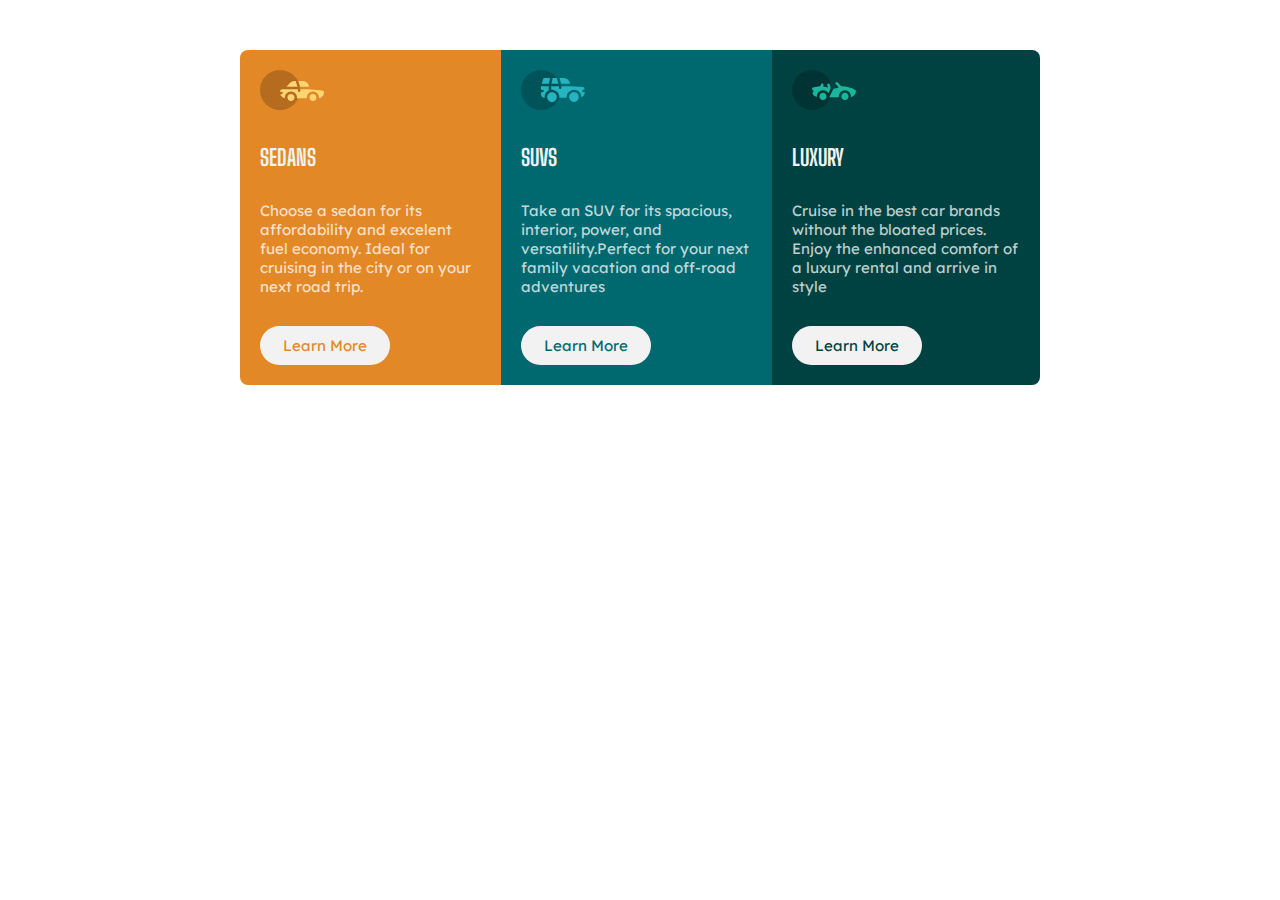
<file: index.html>
<!DOCTYPE html>
<html lang="en">

<head>
    <meta charset="UTF-8">
    <meta http-equiv="X-UA-Compatible" content="IE=edge">
    <meta name="viewport" content="width=device-width, initial-scale=1.0">
    <link rel="preconnect" href="https://fonts.googleapis.com">
    <link rel="preconnect" href="https://fonts.gstatic.com" crossorigin>
    <link href="https://fonts.googleapis.com/css2?family=Big+Shoulders+Display:wght@700&family=Lexend+Deca&display=swap" rel="stylesheet">
    <link rel="stylesheet" href="/css/style.css">
    <link rel="shortcut icon" href="/images/favicon-32x32.png" type="image/x-icon">
    <title>Flex-Layout</title>
</head>

<body>

    <div class="container">
        <div class="sedans">
            <div class="icons">
                <svg width="64" height="40" xmlns="http://www.w3.org/2000/svg"><g fill="none" fill-rule="evenodd"><circle fill="#000" opacity=".201" cx="20" cy="20" r="20"/><path d="M52.936 24.11c1.942 0 3.517 1.542 3.517 3.445 0 1.903-1.575 3.445-3.517 3.445s-3.516-1.542-3.516-3.445c0-1.903 1.574-3.445 3.516-3.445zm-21.957 0c1.942 0 3.517 1.542 3.517 3.445 0 1.903-1.575 3.445-3.517 3.445s-3.516-1.542-3.516-3.445c0-1.903 1.574-3.445 3.516-3.445zm6.948-4.848v1.429c0 .716.61 1.293 1.348 1.259a1.295 1.295 0 001.225-1.295v-1.393h8.256l13.483 1.313c.956.093 1.676.881 1.676 1.814 0 2.89-2.126 5.303-4.926 5.819.397-3.557-2.458-6.62-6.053-6.62-3.646 0-6.504 3.14-6.039 6.723h-9.879c.466-3.588-2.397-6.722-6.039-6.722-3.595 0-6.45 3.062-6.052 6.62-2.14-.398-3.916-1.912-4.61-3.931h1.142c.731 0 1.32-.598 1.285-1.322-.033-.678-.629-1.2-1.322-1.2H20v-.251c0-1.274 1.066-2.243 2.306-2.243h15.62zM42.59 11c2.645 0 4.99 1.556 5.972 3.963l.726 1.779H40.17L38.413 11h4.178zm-6.865 0l1.758 5.741H26.505l3.357-3.654A6.502 6.502 0 0134.644 11h1.082z" fill="#FFD473" fill-rule="nonzero"/></g></svg>

            </div>
            <div class="name">
                <h2>SEDANS</h2>
            </div>
            <div>
                <p>
                    Choose a sedan for its affordability and excelent fuel economy. Ideal for cruising in the city or on your next road trip.
                </p>
            </div>
            <a class="btn" href="#">Learn More</a>
        </div>

        <div class="suv">
            <div class="icons">
                <svg width="64" height="40" xmlns="http://www.w3.org/2000/svg"><g fill="none" fill-rule="evenodd"><circle fill="#000" opacity=".201" cx="20" cy="20" r="20"/><path d="M31.002 22.358c2.917 0 5.18 2.593 4.762 5.506a4.828 4.828 0 01-2.962 3.778 4.797 4.797 0 01-5.3-1.165c-1.188-1.26-1.235-2.613-1.263-2.613-.42-2.924 1.857-5.506 4.763-5.506zm22 0c3.457 0 5.798 3.567 4.41 6.744A4.816 4.816 0 0152.3 31.94a4.826 4.826 0 01-4.06-4.077c-.42-2.915 1.846-5.506 4.762-5.506zm-15.04-6.083v1.462a1.29 1.29 0 001.352 1.29c.693-.033 1.227-.631 1.227-1.326v-1.426h8.3l13.056.716a1.29 1.29 0 011.164.917c.27.895.446 1.477.563 1.87h-1.047c-.694 0-1.291.534-1.324 1.228a1.29 1.29 0 001.288 1.352h1.445c-.164 2.225-1.57 4.193-3.6 5.05.13-4.212-3.255-7.63-7.384-7.63-4.317 0-7.762 3.718-7.358 8.086h-7.285c.43-4.655-3.503-8.531-8.131-8.046v-3.543h7.734zm-10.312 0v4.308a7.4 7.4 0 00-4.006 7.274 3.874 3.874 0 01-3.642-3.864v-1.635h1.46a1.29 1.29 0 000-2.58h-1.461v-3.213l.003-.29h7.646zm14.986-8.196c2.65 0 5 1.592 5.984 4.055l.63 1.579a5.525 5.525 0 01-.065-.004l-.026-.002-.034-.002-.022-.002a4.178 4.178 0 00-.224-.006l-.098-.001h-.039l-.136-.001h-.052l-.326-.001H40.211L38.528 8.08zm-13.632 0l-1.122 5.616h-7.144l1.47-4.71a1.29 1.29 0 011.231-.906h5.565zm6.832 0l1.683 5.615h-7.007l1.121-5.615h4.203z" fill="#26B5C0" fill-rule="nonzero"/></g></svg>


            </div>
            <div class="name">
                <h2>SUVS</h2>
            </div>
            <div>
                <p>
                    Take an SUV for its spacious, interior, power, and versatility.Perfect for your next family vacation and off-road adventures
                </p>
            </div>
            <a class="btn" href="#">Learn More</a>
        </div>

        <div class="luxury">
            <div class="icons">
                <svg width="64" height="40" xmlns="http://www.w3.org/2000/svg"><g fill="none" fill-rule="evenodd"><circle fill="#000" opacity=".201" cx="20" cy="20" r="20"/><path d="M30.98 22.835c1.941 0 3.516 1.604 3.516 3.583 0 1.978-1.575 3.582-3.517 3.582s-3.516-1.604-3.516-3.582c0-1.979 1.574-3.583 3.516-3.583zm21.956 0c1.942 0 3.517 1.604 3.517 3.583 0 1.978-1.575 3.582-3.517 3.582s-3.516-1.604-3.516-3.582c0-1.979 1.574-3.583 3.516-3.583zm-9.143-10.45a1.27 1.27 0 011.819 0l3.715 3.784c4.444-.115 9.7 1.142 13.964 3.753.387.237.624.664.624 1.124 0 3.006-2.126 5.514-4.926 6.05.397-3.698-2.458-6.882-6.053-6.882-3.646 0-6.504 3.264-6.039 6.99h-9.669c.76-1.544.993-2.026 1.337-2.711l.082-.162c.421-.835 1.056-2.07 2.883-5.65 1.68-.023 3.47-.408 5.247-1.403l-2.984-3.04a1.328 1.328 0 010-1.854zm-7.68 1.064c.683-.2 1.395.202 1.592.898l.749 2.652a3.46 3.46 0 01-.247 2.51l-1.733 3.395-.216.424c-1.07-1.89-3.06-3.114-5.279-3.114-3.595 0-6.45 3.184-6.052 6.885-1.832-.347-3.414-1.537-4.278-3.276a1.331 1.331 0 01.117-1.376l.955-1.303-1.325-1.295c-.751-.735-.376-2.024.64-2.231l6.614-1.346.13-.026c.092-.019.145-.03.157-.031.314-.146 1.07-.591 1.07-1.506 0-.734.592-1.327 1.316-1.31.712.016 1.268.662 1.256 1.388a4.11 4.11 0 01-.348 1.611 22.69 22.69 0 014.7 1.146l-.7-2.473a1.314 1.314 0 01.882-1.622z" fill="#19B89D" fill-rule="nonzero"/></g></svg>


            </div>
            <div class="name">
                <h2>LUXURY</h2>
            </div>
            <div>
                <p>
                    Cruise in the best car brands without the bloated prices. Enjoy the enhanced comfort of a luxury rental and arrive in style
                </p>
            </div>
            <a class="btn" href="#">Learn More</a>
        </div>
        <!-- <div class="suv"></div>
        <div class="luxury"></div> -->
    </div>
</body>

</html>
</file>
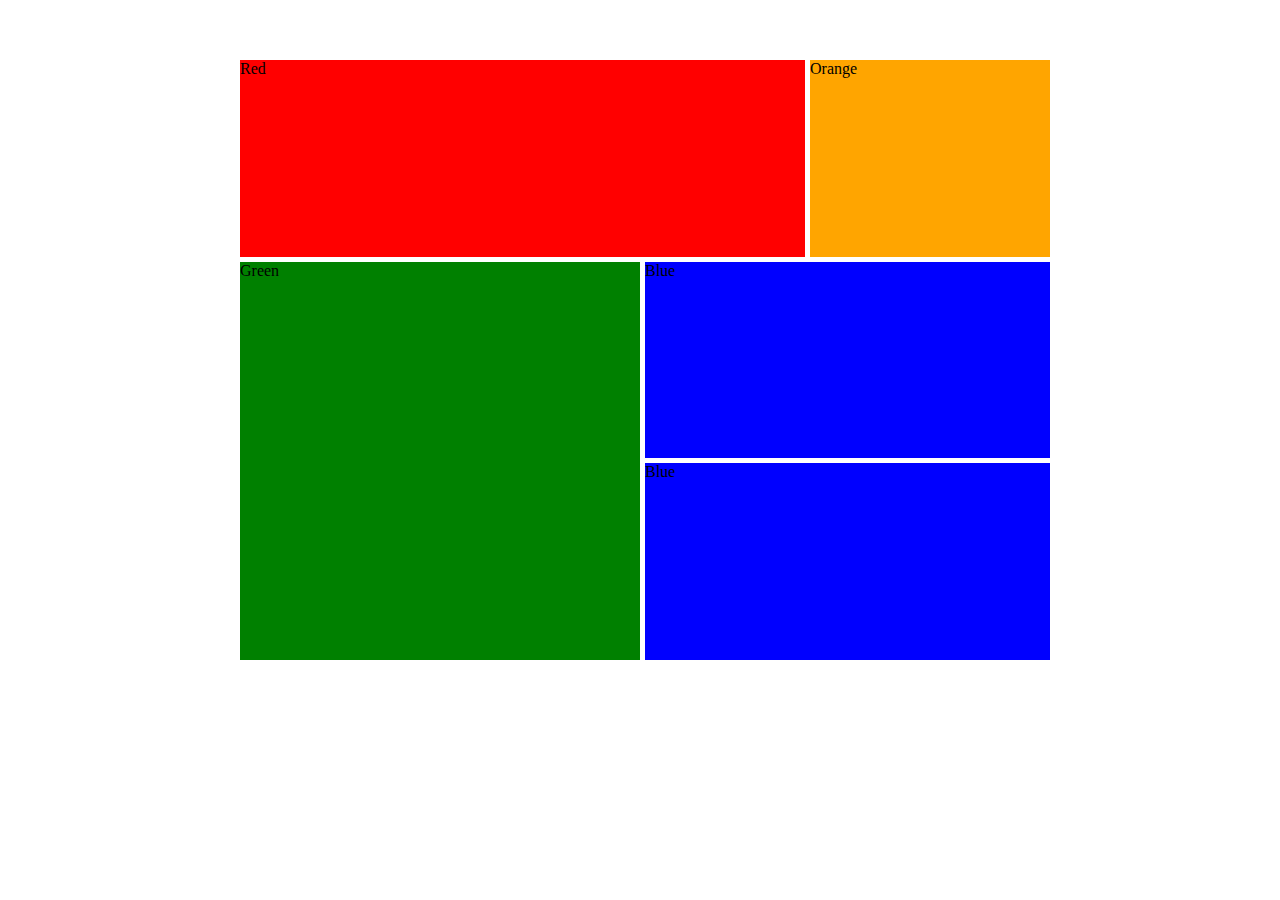
<file: grid.html>
<!DOCTYPE html>
<html lang="en">

<head>
    <meta charset="UTF-8">
    <meta http-equiv="X-UA-Compatible" content="IE=edge">
    <meta name="viewport" content="width=device-width, initial-scale=1.0">
    <link rel="stylesheet" href="/css/grid.css">
    <title>Grid-Layout</title>
</head>

<body>
    <div class="container">
        <div class="red">Red</div>
        <div class="orange">Orange</div>
        <div class="green">Green</div>
        <div class="blue">Blue</div>
        <div class="blue">Blue</div>
    </div>

</body>

</html>
</file>
<file: css/style.css>
* {
    margin: 0;
    padding: 0;
    box-sizing: border-box;
}

body {
    font-family: 'Lexend Deca', sans-serif;
    color: hsla(0, 0%, 100%, 0.75);
    font-size: 15px;
}

h1,
h2,
h3,
h4,
h5 {
    font-family: 'Big Shoulders Display', cursive;
    color: hsl(0, 0%, 95%);
    font-weight: 700;
}

.container {
    max-width: 800px;
    margin: 50px auto;
    /* background-color: #ddd; */
    display: flex;
    align-items: center;
    justify-content: center;
    border-radius: 8px;
    /* flex-wrap: wrap; */
    overflow: hidden;
}

.sedans {
    display: flex;
    flex-direction: column;
    align-items: left;
    justify-content: center;
    gap: 30px;
    padding: 20px 20px;
    background-color: hsl(31, 77%, 52%);
    /* flex-wrap: wrap; */
}

.suv {
    display: flex;
    flex-direction: column;
    align-items: left;
    justify-content: center;
    gap: 30px;
    flex-wrap: wrap;
    padding: 20px 20px;
    background-color: hsl(184, 100%, 22%);
    /* flex-wrap: wrap; */
}

.luxury {
    display: flex;
    flex-direction: column;
    align-items: left;
    justify-content: center;
    gap: 30px;
    flex-wrap: wrap;
    padding: 20px 20px;
    background-color: hsl(179, 100%, 13%);
    /* flex-wrap: wrap; */
}

.sedans .btn:link,
.sedans .btn:visited {
    display: inline-block;
    text-decoration: none;
    color: hsl(31, 77%, 52%);
    padding: 10px 10px;
    background-color: hsl(0, 0%, 95%);
    text-align: center;
    border-radius: 100px;
    font-size: 15px;
    width: 130px;
}

.sedans .btn:hover,
.sedans .btn:active {
    color: hsl(0, 0%, 95%);
    outline: 2px solid hsl(0, 0%, 95%);
    background-color: hsl(31, 77%, 52%);
}

.suv .btn:link,
.suv .btn:visited {
    display: inline-block;
    text-decoration: none;
    color: hsl(184, 100%, 22%);
    padding: 10px 10px;
    background-color: hsl(0, 0%, 95%);
    text-align: center;
    border-radius: 100px;
    font-size: 15px;
    width: 130px;
}

.suv .btn:hover,
.suv .btn:active {
    color: hsl(0, 0%, 95%);
    outline: 2px solid hsl(0, 0%, 95%);
    background-color: hsl(184, 100%, 22%);
}

.luxury .btn:link,
.luxury .btn:visited {
    display: inline-block;
    text-decoration: none;
    color: hsl(179, 100%, 13%);
    padding: 10px 10px;
    background-color: hsl(0, 0%, 95%);
    text-align: center;
    border-radius: 100px;
    font-size: 15px;
    width: 130px;
}

.luxury .btn:hover,
.luxury .btn:active {
    color: hsl(0, 0%, 95%);
    outline: 2px solid hsl(0, 0%, 95%);
    background-color: hsl(179, 100%, 13%);
}
</file>
<file: css/grid.css>
* {
    margin: 0;
    padding: 0;
    box-sizing: border-box;
}

.container {
    max-width: 800px;
    margin: 60px auto;
    display: grid;
    height: 600px;
    grid-template-columns: 50% 20% 30%;
    grid-template-rows: 1fr 1fr 1fr;
    gap: 5px;
}

.red {
    grid-column: 1 / 3;
    background-color: red;
}

.orange {
    /* grid-column: ; */
    background-color: orange;
}

.green {
    /* grid-column: 1 / 3; */
    grid-row: 2 / 4;
    background-color: green;
}

.blue {
    grid-column: 2 / 4;
    background-color: blue;
}
</file>
